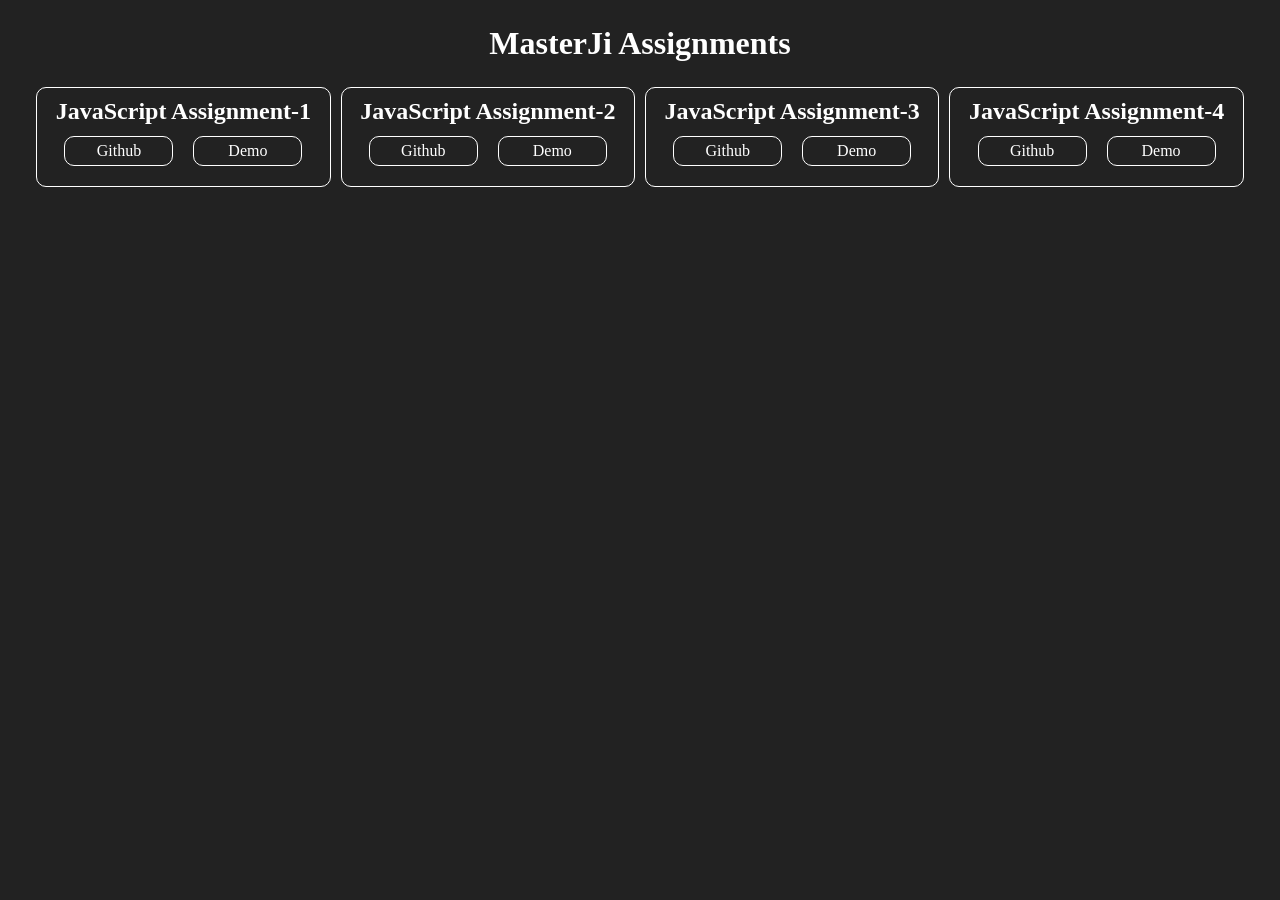
<file: index.html>
<!DOCTYPE html>
<html lang="en">
  <head>
    <meta charset="UTF-8" />
    <meta name="viewport" content="width=device-width, initial-scale=1.0" />
    <title>Software Dev Cohort</title>
    <link rel="stylesheet" href="style.css" />
  </head>
  <body>
    <h1>MasterJi Assignments</h1>
    <div class="container" id="container"></div>
    <script src="script.js"></script>
  </body>
</html>
</file>
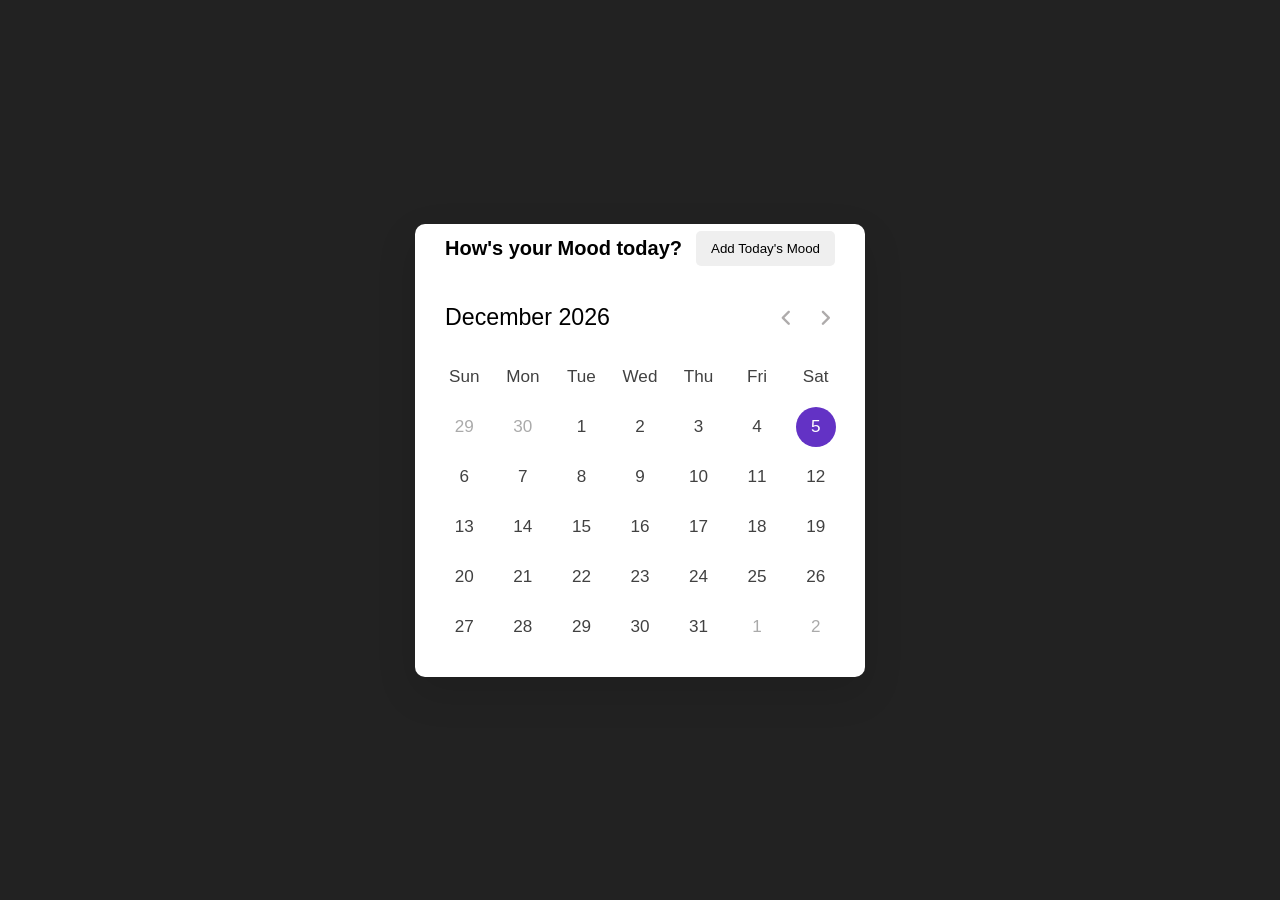
<file: JavaScriptAssignment-1/index.html>
<!DOCTYPE html>
<html lang="en" dir="ltr">
  <head>
    <meta charset="utf-8" />
    <title>Mood Tracker App</title>
    <meta name="viewport" content="width=device-width, initial-scale=1.0" />
    <link rel="stylesheet" href="styles.css" />
    <link
      rel="stylesheet"
      href="https://fonts.googleapis.com/css2?family=Material+Symbols+Rounded:opsz,wght,FILL,GRAD@20..48,100..700,0..1,-50..200"
    />
  </head>

  <body>
    <div class="mood-tracker-container">
      <div class="add-today-mood">
        <p>How's your Mood today?</p>
        <button type="button" id="addMoodBtn">Add Today's Mood</button>
      </div>
      <div class="update-today-mood">
        <p>Your today's Mood</p>
        <button type="button" id="updateMoodBtn">Update Today's Mood</button>
      </div>
      <header class="calendar-header">
        <p class="calendar-current-date"></p>
        <div class="calendar-navigation">
          <span id="calendar-prev" class="material-symbols-rounded">
            chevron_left
          </span>
          <span id="calendar-next" class="material-symbols-rounded">
            chevron_right
          </span>
        </div>
      </header>

      <div class="calendar-body">
        <ul class="calendar-weekdays">
          <li>Sun</li>
          <li>Mon</li>
          <li>Tue</li>
          <li>Wed</li>
          <li>Thu</li>
          <li>Fri</li>
          <li>Sat</li>
        </ul>
        <ul class="calendar-dates"></ul>
      </div>
    </div>
    <div class="add-mood-modal" id="addMoodModal">
      <div class="modal-header">
        <h2>Add your today's mood</h2>
        <span class="close" id="addModalCloseBtn">&times;</span>
      </div>
      <div class="modal-body">
        <span onclick="addMood('Happy')">😊<br />Happy</span>
        <span onclick="addMood('Sad')">😔<br />Sad</span>
        <span onclick="addMood('Neutral')">😐<br />Neutral</span>
        <span onclick="addMood('Excited')">🤩<br />Excited</span>
      </div>
    </div>
    <div class="update-mood-modal" id="updateMoodModal">
      <div class="modal-header">
        <h2>Update your today's mood</h2>
        <span class="close" id="updateModalCloseBtn">&times;</span>
      </div>
    </div>
    <script src="script.js"></script>
  </body>
</html>
</file>
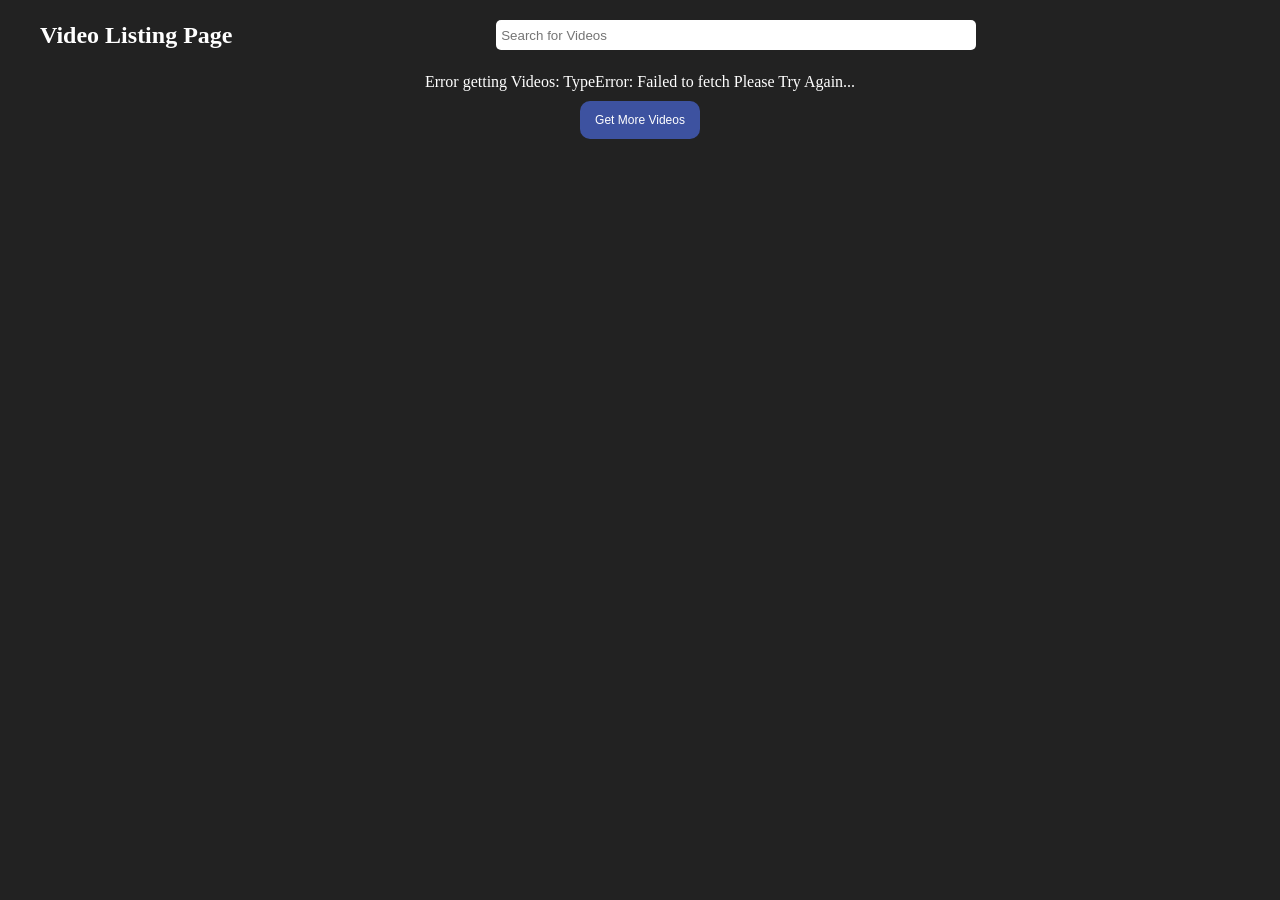
<file: JavaScriptAssignment-2/index.html>
<!DOCTYPE html>
<html lang="en">
  <head>
    <meta charset="UTF-8" />
    <meta name="viewport" content="width=device-width, initial-scale=1.0" />
    <title>Youtube Style Video Listing Page</title>
    <link rel="stylesheet" href="style.css" />
  </head>
  <body>
    <!-- Header -->
    <header>
      <h2>Video Listing Page</h2>
      <!-- Search Fields -->
      <input
        type="text"
        name="searchVideos"
        id="searchVideos"
        placeholder="Search for Videos"
      />
      <div></div>
    </header>
    <!-- Videos Container -->
    <div class="container" id="container"></div>
    <!-- Message while loading videos -->
    <p id="loading">Loading Videos...</p>
    <!-- Button for more available videos -->
    <button type="button" id="getMoreVideos">Get More Videos</button>
    <script src="script.js"></script>
  </body>
</html>
</file>
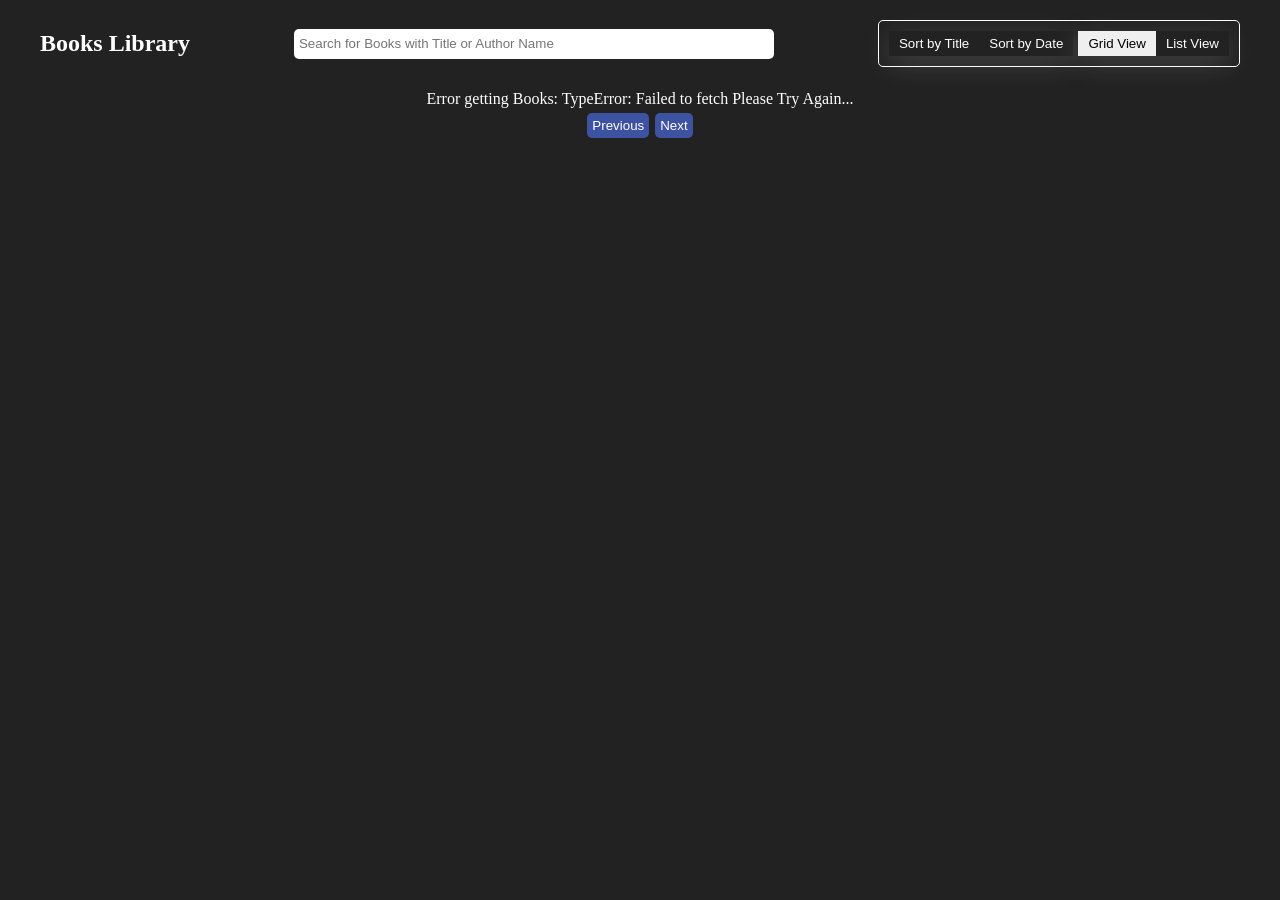
<file: JavaScriptAssignment-4/index.html>
<!DOCTYPE html>
<html lang="en">
  <head>
    <meta charset="UTF-8" />
    <meta name="viewport" content="width=device-width, initial-scale=1.0" />
    <title>Books Library</title>
    <link rel="stylesheet" href="style.css" />
  </head>
  <body>
    <!-- Header -->
    <header>
      <h2>Books Library</h2>
      <!-- Search Fields -->
      <input
        type="text"
        name="searchBooks"
        id="searchBooks"
        placeholder="Search for Books with Title or Author Name"
      />
      <div class="functions" style="color: #fff">
        <div class="sortBy">
          <button type="button" id="sortByTitle" class="inactive">
            Sort by Title
          </button>
          <button type="button" id="sortByDate" class="inactive">
            Sort by Date
          </button>
        </div>
        <div class="switch-btn">
          <button type="button" id="gridViewBtn" class="">Grid View</button>
          <button type="button" id="listViewBtn" class="inactive">
            List View
          </button>
        </div>
      </div>
    </header>
    <!-- Books Container -->
    <div class="grid-view" id="viewType">
      <div class="container" id="container"></div>
    </div>
    <!-- Message while loading Books -->
    <p id="loading">Loading Books...</p>
    <div class="pagination">
      <button type="button" id="prevPage" onclick="pageCall(page-1)">
        Previous
      </button>
      <div class="pages" id="pages"></div>
      <button type="button" id="nextPage" onclick="pageCall(page+1)">
        Next
      </button>
    </div>
    <script src="script.js"></script>
  </body>
</html>
</file>
<file: style.css>
* {
  padding: 0;
  margin: 0;
  box-sizing: border-box;
}

body {
  background-color: #222;
  color: #fff;
}

h1 {
  text-align: center;
  margin: 25px;
}

.container {
  display: flex;
  align-items: center;
  justify-content: center;
  gap: 10px;
}

.card {
  width: 23%;
  height: 100px;
  border: 1px solid #fff;
  text-align: center;
  border-radius: 10px;
  padding: 10px;
  display: flex;
  align-items: center;
  justify-content: center;
  flex-wrap: wrap;
}

.card-title {
  width: 100%;
}
.button {
  width: 40%;
  padding: 5px 10px;
  margin: 10px;
  border: 1px solid #fff;
  border-radius: 10px;
  text-decoration: none;
  color: #fff;
}
</file>
<file: JavaScriptAssignment-1/styles.css>
* {
  margin: 0;
  padding: 0;
  box-sizing: border-box;
  font-family: "Poppins", sans-serif;
}

body {
  display: flex;
  background: #222;
  min-height: 100vh;
  padding: 0 10px;
  align-items: center;
  justify-content: center;
}

.mood-tracker-container {
  background: #fff;
  width: 450px;
  border-radius: 10px;
  box-shadow: 0 15px 40px rgba(0, 0, 0, 0.12);
}

.add-today-mood,
.update-today-mood {
  display: flex;
  justify-content: space-between;
  align-items: center;
  height: 50px;
  padding: 5px 30px;
  font-size: 20px;
  font-weight: 600;
}
.update-today-mood {
  display: none;
}

.add-today-mood button,
.update-today-mood button {
  padding: 10px 15px;
  border-radius: 5px;
  border: none;
  cursor: pointer;
}

.add-mood-modal,
.update-mood-modal {
  display: none;
  position: absolute;
  margin: auto auto;
  height: 200px;
  width: 500px;
  border-radius: 20px;
  padding: 20px;
  background-color: #aeabab;
  border: 1px solid #000;
  box-shadow: rgba(0, 0, 0, 0.35) 0px 5px 15px;
  z-index: 100;
}

.modal-header {
  display: flex;
  justify-content: space-between;
  align-items: center;
}

.close {
  font-size: 20px;
  width: 20px;
  height: 20px;
}

.modal-body {
  display: flex;
  align-items: center;
  justify-content: space-between;
  gap: 5px;
  margin-top: 25px;
}

.modal-body span {
  background-color: #fff;
  width: 23%;
  height: 100px;
  text-align: center;
  font-size: 20px;
  padding: 25px 10px;
  border-radius: 10px;
  cursor: pointer;
}

.modal-body span:hover {
  transform: scale(1.2);
}

.mood-tracker-container header {
  display: flex;
  align-items: center;
  padding: 25px 30px 10px;
  justify-content: space-between;
}

header .calendar-navigation {
  display: flex;
}

header .calendar-navigation span {
  height: 38px;
  width: 38px;
  margin: 0 1px;
  cursor: pointer;
  text-align: center;
  line-height: 38px;
  border-radius: 50%;
  user-select: none;
  color: #aeabab;
  font-size: 1.9rem;
}

.calendar-navigation span:last-child {
  margin-right: -10px;
}

header .calendar-navigation span:hover {
  background: #f2f2f2;
}

header .calendar-current-date {
  font-weight: 500;
  font-size: 1.45rem;
}

.calendar-body {
  padding: 20px;
}

.calendar-body ul {
  list-style: none;
  flex-wrap: wrap;
  display: flex;
  text-align: center;
}

.calendar-body .calendar-dates {
  margin-bottom: 20px;
}

.calendar-body li {
  width: calc(100% / 7);
  font-size: 1.07rem;
  color: #414141;
}

.calendar-body .calendar-weekdays li {
  cursor: default;
  font-weight: 500;
}

.calendar-body .calendar-dates li {
  margin-top: 30px;
  position: relative;
  z-index: 1;
  cursor: pointer;
}

.calendar-dates li.inactive {
  color: #aaa;
}

.calendar-dates li.active {
  color: #fff;
}

.calendar-dates li::before {
  position: absolute;
  content: "";
  z-index: -1;
  top: 50%;
  left: 50%;
  width: 40px;
  height: 40px;
  border-radius: 50%;
  transform: translate(-50%, -50%);
}

.calendar-dates li.active::before {
  background: #6332c5;
}

.calendar-dates li:not(.active):hover::before {
  background: #e4e1e1;
}
</file>
<file: JavaScriptAssignment-2/style.css>
* {
  padding: 0;
  margin: 0;
  box-sizing: border-box;
}

body {
  background-color: #222;
  color: #fff;
}

/* header */
header {
  position: sticky;
  background-color: #222;
  top: 0px;
  padding: 20px 40px;
  display: flex;
  align-items: center;
  justify-content: space-between;
}

/* search input */
input {
  width: 40%;
  height: 30px;
  padding: 5px;
  border-radius: 5px;
  border: none;
}

/* video container */
.container {
  display: flex;
  align-items: center;
  justify-content: center;
  flex-wrap: wrap;
  margin-top: 3px;
  gap: 10px;
}

/* video card */
.video-card {
  width: 24%;
  height: 300px;
  padding: 10px;
  overflow: hidden;
  border-radius: 10px;
  border: 1px solid #fff;
}

/* thumbnail */
.thumbnail {
  height: 200px;
  border-radius: 10px;
  overflow: hidden;
}
.thumbnail img {
  width: 100%;
  margin: auto auto;
  cursor: pointer;
}

/* video details */
.video-details {
  padding: 10px 5px;
}

.video-title {
  font-size: 20px;
  font-weight: 800;
  line-height: 1.1;
  margin-bottom: 2px;
  text-overflow: ellipsis;
  white-space: nowrap;
  overflow: hidden;
  cursor: pointer;
}

.channel-name {
  line-height: 1.5;
}

.upload-ago,
.views {
  font-size: 12px;
  margin-bottom: 3px;
}

/* loading message */
#loading {
  display: none;
  text-align: center;
  margin: 20px;
}

/* button for load more videos */
button {
  display: none;
  margin: 10px auto;
  color: #fff;
  background-color: #3d52a0;
  border: none;
  margin-top: 10px;
  padding: 10px 15px;
  font-size: 12px;
  line-height: 1.5;
  border-radius: 10px;
  cursor: pointer;
}

button:hover {
  background-color: #2c3b73;
  transform: translateY(-2px);
  transition: all 0.3s ease;
}

button:active {
  transform: translateY(0);
}

/* media querires for different size of screens */
@media (max-width: 768px) {
  .video-card {
    width: 49%;
  }
}
@media (max-width: 480px) {
  header {
    display: flex;
    flex-direction: column;
    align-items: center;
    justify-content: center;
    gap: 10px;
  }
  input {
    width: 80%;
  }
  .video-card {
    width: 95%;
  }
}
</file>
<file: JavaScriptAssignment-4/style.css>
* {
  padding: 0;
  margin: 0;
  box-sizing: border-box;
}

body {
  background-color: #222;
  color: #fff;
}

/* header */
header {
  position: sticky;
  background-color: #222;
  top: 0px;
  padding: 20px 40px;
  display: flex;
  align-items: center;
  justify-content: space-between;
}

/* search input */
input {
  width: 40%;
  height: 30px;
  padding: 5px;
  border-radius: 5px;
  border: none;
}

.functions {
  border: 1px solid #fff;
  border-radius: 5px;
  padding: 10px;
  display: flex;
  align-items: center;
  justify-content: center;
  gap: 5px;
}

.switch-btn,
.sortBy {
  display: flex;
  align-items: center;
  justify-content: space-between;
  box-shadow: rgba(212, 212, 212, 0.2) 0px 7px 29px 0px;
}

.functions .inactive {
  background-color: #222;
  color: #fff;
}

.switch-btn button,
.sortBy button {
  display: block;
  padding: 5px 10px;
  border: none;
  cursor: pointer;
  transition: ease 0.5s;
}
/* book container */
.grid-view .container {
  display: flex;
  align-items: center;
  justify-content: center;
  flex-wrap: wrap;
  margin-top: 3px;
  gap: 10px;
  transition: ease 0.5s;
}

/* book card */
.grid-view .book-card {
  width: 24%;
  height: 500px;
  padding: 10px;
  overflow: hidden;
  border-radius: 10px;
  border: 1px solid #fff;
  transition: ease 0.5s;
}

/* thumbnail */
.grid-view .thumbnail {
  height: 350px;
  border-radius: 10px;
  overflow: hidden;
}
.grid-view .thumbnail img {
  width: 100%;
  margin: auto auto;
  cursor: pointer;
}

/* book details */
.grid-view .book-details {
  padding: 10px 5px;
}

.grid-view .book-title {
  font-size: 20px;
  font-weight: 800;
  line-height: 1.1;
  margin-bottom: 2px;
  text-overflow: ellipsis;
  white-space: nowrap;
  overflow: hidden;
  cursor: pointer;
}

.grid-view .other-details {
  line-height: 1.5;
}

.grid-view .upload-ago,
.grid-view .views {
  font-size: 12px;
  margin-bottom: 3px;
}

.list-view .container {
  width: 50%;
  margin: 3px auto;
  display: flex;
  flex-direction: column;
  gap: 30px;
  transition: ease 0.5s;
}

.list-view .book-card {
  display: flex;
  align-items: flex-start;
  justify-content: flex-start;
  gap: 5px;
  height: 175px;
  padding: 10px;
  overflow: hidden;
  border-radius: 10px;
  border: 1px solid #fff;
  transition: ease 0.5s;
}
.list-view .book-card .thumbnail {
  width: 25%;
}

.list-view .book-card .book-details {
  width: 75%;
}

.list-view .book-card img {
  height: 150px;
  margin: 0 auto;
}

.list-view .book-title {
  font-size: 24px;
  font-weight: 800;
  line-height: 1.1;
  margin-bottom: 10px;
  text-overflow: ellipsis;
  white-space: pre-line;
  overflow: hidden;
  cursor: pointer;
}

.list-view .other-details {
  line-height: 1.5;
}

/* loading message */
#loading {
  display: none;
  text-align: center;
  margin: 20px;
}

.pagination {
  margin: 5px auto;
  display: flex;
  align-items: center;
  justify-content: center;
  gap: 3px;
}

.pagination button {
  background-color: #3d52a0;
  cursor: pointer;
  color: #fff;
  padding: 5px 5px;
  border: none;
  border-radius: 5px;
}

.pagination .pages {
  display: flex;
  align-items: center;
  justify-content: center;
  gap: 3px;
}

.pagination .pages span {
  background-color: #3d52a0;
  cursor: pointer;
  padding: 5px;
  border-radius: 3px;
}

.pagination .pages span:hover {
  transform: scale(1.5);
  transition: all 0.3s ease;
}

/* media querires for different size of screens */
@media (max-width: 768px) {
  .grid-view .book-card {
    width: 49%;
  }
}
@media (max-width: 480px) {
  header {
    display: flex;
    flex-direction: column;
    align-items: center;
    justify-content: center;
    gap: 10px;
  }
  input {
    width: 80%;
  }
  .grid-view .book-card {
    width: 95%;
  }
}
</file>
